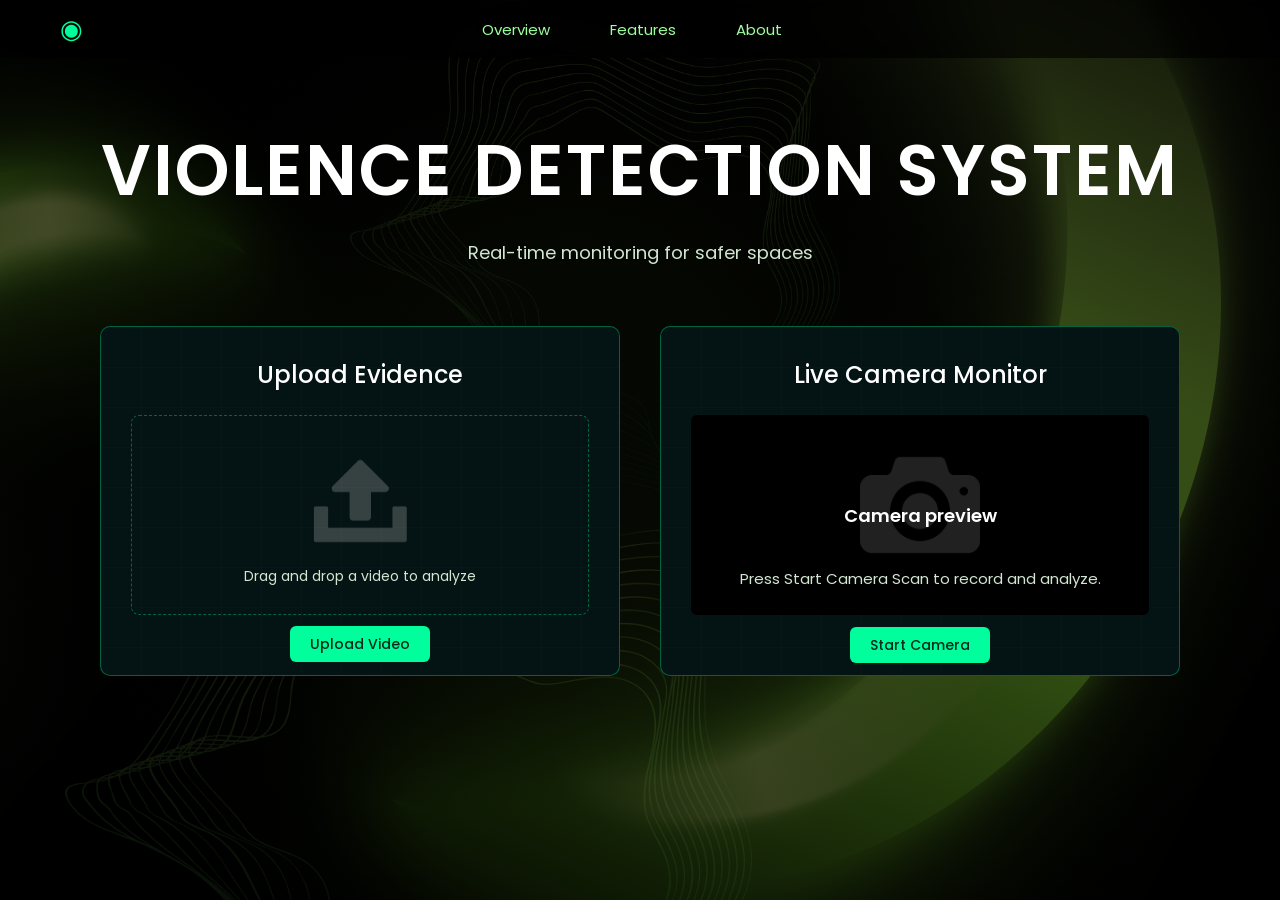
<file: client/index.html>
<!DOCTYPE html>
<html lang="en">
<head>
  <meta charset="UTF-8">
  <meta name="viewport" content="width=device-width, initial-scale=1.0">
  <title>Violence Detection System</title>
  <link rel="stylesheet" href="style.css">
</head>
<body class="app-shell">
  <div class="background-layer" aria-hidden="true"></div>

  <nav class="navbar">
    <div class="navbar-logo" aria-label="AI brand mark">&#9673;</div>

    <div class="navbar-links">
      <a class="nav-link" onclick="openOverlay('overview')">Overview</a>
      <a class="nav-link" onclick="openOverlay('features')">Features</a>
      <a class="nav-link" onclick="openOverlay('about')">About</a>
    </div>

    <button class="button button--ghost navbar-signin" type="button"></button>
  </nav>

  <main class="hero">
    <h1 class="hero-title"> VIOLENCE DETECTION SYSTEM</h1>
    <p class="hero-subtitle">Real-time monitoring for safer spaces</p>

    <div class="hero-cards">
      <section class="dashboard-card dashboard-card--upload">
        <h3 class="card-title">Upload Evidence</h3>

        <div class="upload-panel upload-panel-box">
          <p class="upload-panel-text upload-panel-label">Drag and drop a video to analyze</p>
          <button class="button button--primary upload-action-button" type="button" onclick="openUpload()">Upload Video</button>
        </div>
      </section>

      <section class="dashboard-card dashboard-card--camera">
        <h3 class="card-title">Live Camera Monitor</h3>
        <div class="camera-preview camera-preview-box" id="cameraPreview">
          <video class="camera-video is-hidden" id="cameraVideo" autoplay muted playsinline></video>
          <div class="camera-overlay" id="cameraOverlay">Camera preview</div>
        </div>
        <p class="camera-detection camera-status-text" id="cameraStatus" data-idle-text="Press Start Camera Scan to record and analyze.">Press Start Camera Scan to record and analyze.</p>
        <button class="button button--primary camera-start-button" id="cameraStartButton" type="button" onclick="openCamera()">Start Camera</button>
      </section>
    </div>

    <div class="status-banner">
      
    
    </div>
  </main>

  <section class="overlay" id="overview">
    <div class="modal-card">
      <h2 class="modal-title">Overview</h2>
      <p class="modal-text">
          This system analyzes video footage to detect violent activities in real time.      </p>
      <button class="button button--primary modal-close" type="button" onclick="closeOverlay()">Close</button>
    </div>
  </section>

  <section class="overlay" id="features">
    <div class="modal-card">
      <h2 class="modal-title">Features</h2>

      <ul class="feature-list">
        <li class="feature-list-item">Violence Detection</li>
        <li class="feature-list-item">Real Time Video Processing</li>
        <li class="feature-list-item">Frame Highlighting</li>
      </ul>

      <button class="button button--primary modal-close" type="button" onclick="closeOverlay()">Close</button>
    </div>
  </section>

  <section class="overlay" id="about">
    <div class="modal-card">
      <h2 class="modal-title">About</h2>
      <p class="modal-text">
        Group project demonstrating deep learning based violence detection using computer vision.
      </p>
      <button class="button button--primary modal-close" type="button" onclick="closeOverlay()">Close</button>
    </div>
  </section>

  <section class="overlay camera-record-overlay" id="cameraRecordOverlay">
    <div class="camera-record-card">
      <h2 class="camera-record-title">Live Camera Monitor</h2>
      <div class="camera-record-preview">
        <video class="camera-record-video is-hidden" id="cameraRecordVideo" autoplay muted playsinline></video>
        <div class="camera-record-layer" id="cameraRecordLayer">Camera preview</div>
      </div>
      <p class="camera-record-status" id="cameraRecordStatus">Press Start Camera Scan to record and analyze.</p>
    </div>
  </section>

  <section class="overlay" id="analysis">
    <div id="loading" class="analysis-loading is-hidden">
      <h2 class="analysis-loading-title">Analyzing Video...</h2>
      <div class="loader"></div>
    </div>

    <div class="modal-card analysis-modal-card">
      <div id="result" class="analysis-result is-hidden">
        <div class="analysis-dashboard">
          <section class="analysis-main-panel">
            <h2 class="analysis-panel-title"></h2>

            <div class="analysis-frame-grid">
              <div class="analysis-frame-block">
                <p class="analysis-frame-label">Most Active Frame</p>
                <img class="analysis-frame" id="mostActiveFrameImage" alt="Most active frame from the upload">
              </div>
              <div class="analysis-frame-block">
                <p class="analysis-frame-label">Masked Most Active Frame</p>
                <img class="analysis-frame" id="maskedFrameImage" alt="Masked most active frame from the upload">
              </div>
            </div>

            <div class="analysis-bottom-grid">
              <div class="analysis-frame-block analysis-gradcam-card">
                <div class="analysis-gradcam-head">
                  <p class="analysis-frame-label analysis-frame-label--gradcam">Grad-CAM Visualization</p>
                  <input class="analysis-slider" id="gradcamSlider" type="range" min="0" max="100" value="82" disabled>
                </div>

                <div class="analysis-gradcam-block">
                  <img class="analysis-frame analysis-frame--gradcam" id="gradcamImage" alt="Grad-CAM visualization of the most active frame">
                  <p class="analysis-index">Index: <span id="mostActiveFrame">-</span></p>
                </div>
              </div>

              <div class="analysis-frame-block">
                <p class="analysis-frame-label">Video</p>
                <video class="analysis-frame analysis-video-player" id="analysisVideo" controls playsinline></video>
              </div>
            </div>
          </section>

          <aside class="analysis-side-panel">
            <h2 class="analysis-panel-title analysis-panel-title--side">Analysis Result</h2>

            <div class="analysis-status-pill" id="analysisStatusPill">
              <img class="analysis-icon" src="assets/tick.png" alt="Status icon placeholder">
              <span id="prediction">Non Violent</span>
            </div>

            <div class="analysis-metric-card">
              <p class="analysis-metric-label">
                <img class="analysis-icon" src="assets/confidence.png" alt="Confidence icon placeholder">
                Confidence
              </p>
              <p class="analysis-metric-value" id="confidence">0.00%</p>
            </div>

            <div class="analysis-metric-card">
              <p class="analysis-metric-label">
                <img class="analysis-icon" src="assets/people.png" alt="People icon placeholder">
                Persons Detected
              </p>
              <p class="analysis-metric-value" id="people">0</p>
            </div>

            <div class="analysis-metric-card">
              <p class="analysis-metric-label">
                <img class="analysis-icon" src="assets/play.png" alt="Frame icon placeholder">
                Most Active Frame Index
              </p>
              <p class="analysis-metric-value" id="frameIndexCard">0</p>
            </div>

            <button class="button button--primary analysis-close" type="button" onclick="closeOverlay()">Close</button>
          </aside>
        </div>
      </div>
    </div>
  </section>

  <section class="overlay fullscreen-image-overlay" id="fullscreenImageOverlay">
    <div class="fullscreen-image-container">
      <img class="fullscreen-image" id="fullscreenImage" alt="Fullscreen image view">
      <button class="fullscreen-close" type="button" onclick="closeFullscreenImage()">&times;</button>
    </div>
  </section>

  <script src="app.js"></script>

</body>
</html>
</file>
<file: client/style.css>
@import url('https://fonts.googleapis.com/css2?family=Poppins:wght@300;400;500;600&display=swap');

:root {
  --bg-ink: #020a0a;
  --bg-panel: #031515;
  --bg-card: #041313;
  --bg-camera: #000000;
  --overlay-bg: rgba(0, 0, 0, 0.85);
  --text-main: #ffffff;
  --text-soft: #d2e6d2;
  --accent: #00ff9c;
  --accent-soft: rgba(0, 255, 156, 0.33);
  --accent-dashed: rgba(0, 255, 156, 0.35);
  --border-radius: 10px;
  
  /* TWEAK CONTROLS: analysis modal size */
  --analysis-overlay-padding: 20px;
  --analysis-modal-width: 1320px;
  --analysis-modal-max-width: calc(100vw - 40px);
  --analysis-modal-height: auto;
  --analysis-modal-max-height: 88vh;
  --analysis-modal-padding: 16px;
  --analysis-modal-radius: 20px;
  --analysis-mobile-max-width: calc(100vw - 16px);
  --analysis-mobile-max-height: calc(100vh - 16px);

  /* TWEAK CONTROLS: camera recording overlay size */
  --camera-record-width: 1220px;
  --camera-record-max-width: calc(100vw - 60px);
  --camera-record-max-height: 88vh;
  --camera-record-padding: 16px;
  --camera-record-radius: 20px;
  --camera-record-preview-min-height: 58vh;

  /* TWEAK CONTROLS: upload section (independent positioning) */
  --upload-panel-top: 88px;
  --upload-panel-left: 30px;
  --upload-panel-width: calc(100% - 60px);
  --upload-panel-height: 200px;
  --upload-panel-padding: 20px;
  --upload-panel-offset-x: 0px;
  --upload-panel-offset-y: 0px;

  --upload-text-top: 150px;
  --upload-text-left: 50%;
  --upload-text-max-width: 320px;
  --upload-text-font-size: 14px;
  --upload-text-offset-x: -50%;
  --upload-text-offset-y: 0px;

  --upload-button-top: 210px;
  --upload-button-left: 50%;
  --upload-button-width: auto;
  --upload-button-offset-x: -50%;
  --upload-button-offset-y: 0px;

  /* TWEAK CONTROLS: upload image (upload.png inside upload box) */
  --upload-image-top: 35px;
  --upload-image-left: 50%;
  --upload-image-width: 100px;
  --upload-image-height: 100px;
  --upload-image-opacity: 0.2;
  --upload-image-offset-x: -50%;
  --upload-image-offset-y: 0px;

  /* TWEAK CONTROLS: camera section (independent positioning) */
  --camera-preview-top: 88px;
  --camera-preview-left: 30px;
  --camera-preview-width: calc(100% - 60px);
  --camera-preview-height: 200px;
  --camera-preview-offset-x: 0px;
  --camera-preview-offset-y: 0px;

  --camera-status-top: 240px;
  --camera-status-left: 30px;
  --camera-status-width: calc(100% - 60px);
  --camera-status-font-size: 15px;
  --camera-status-offset-x: 0px;
  --camera-status-offset-y: 0px;

  --camera-button-top: 300px;
  --camera-button-left: 50%;
  --camera-button-width: auto;
  --camera-button-offset-x: -50%;
  --camera-button-offset-y: 0px;

  /* TWEAK CONTROLS: camera image (camera.png inside camera box) */
  --camera-image-top: 45%;
  --camera-image-left: 50%;
  --camera-image-width: 120px;
  --camera-image-height: 120px;
  --camera-image-opacity: 0.2;
  --camera-image-offset-x: -50%;
  --camera-image-offset-y: -50%;
}

/* ============================= */
/* APP SHELL */
/* ============================= */

.app-shell {
  margin: 0;
  min-height: 100vh;
  position: relative;
  isolation: isolate;
  font-family: 'Poppins', Arial, sans-serif;
  color: var(--text-main);
  background-color: transparent;
}

.background-layer {
  position: fixed;
  inset: 0;
  background-color: var(--bg-ink);
  background-image:
    linear-gradient(rgba(0, 0, 0, 0.7), rgba(0, 0, 0, 0.7)),
    url("assets/background.png");
  background-position: center;
  background-repeat: no-repeat;
  background-size: cover;
  pointer-events: none;
  z-index: 0;
}

.app-shell::before{
  content:"";

  position:fixed;
  top:90%;
  left:10%;

  /* SIZE (adjust here) */
  width:700px;
  height:700px;

  /* IMAGE */
  background-image:url("assets/design.png");
  background-size:contain;
  background-repeat:no-repeat;
  background-position:center;

  /* POSITION */
  transform:translate(-10%, -50%);

  /* OPACITY */
  opacity:0.45;

  /* ROTATION SPEED */
  animation:rotateDesign 80s linear infinite;

  /* LAYERING */
  z-index:1;
  pointer-events:none;
}

@keyframes rotateDesign{
  0%{
    transform:translate(-50%, -50%) rotate(0deg);
  }

  100%{
    transform:translate(-50%, -50%) rotate(360deg);
  }
}

.app-shell::after{
  content:"";

  position:fixed;

  /* POSITION */
  top:0%;
  right:32%;

  /* SIZE */
  width:550px;
  height:500px;

  /* IMAGE */
  background-image:url("assets/design.png");
  background-size:contain;
  background-repeat:no-repeat;
  background-position:center;

  /* OPACITY */
  opacity:0.40;

  /* ROTATION */
  animation:rotateDesignReverse 120s linear infinite;

  /* LAYER */
  z-index:1;
  pointer-events:none;
}

@keyframes rotateDesignReverse{
  0%{
    transform:rotate(0deg);
  }

  100%{
    transform:rotate(360deg);
  }
}
.navbar,
.hero,
.hero-cards,
.overlay{
  position:relative;
  z-index:2;
}

/* ============================= */
/* NAVBAR */
/* ============================= */

.navbar {
  display: flex;
  align-items: center;
  justify-content: space-between;
  gap: 24px;

  padding: 16px 60px;

  /* THE BAND */
  background: rgba(0,0,0,0.65);

  backdrop-filter: blur(8px);

 

  position: sticky;
  top: 0;
}


.navbar-logo {
  color: var(--accent);
  font-size: 26px;
  line-height: 1;
}

.navbar-links {
  display: flex;
  align-items: center;
  gap: 60px;   /* increase distance */
}


.nav-link {
  color: #9cff9c;
  cursor: pointer;
  font-size: 15px;
  font-weight: 400;
  text-decoration: none;
}

.nav-link:hover {
  color: var(--accent);
}



/* ============================= */
/* BUTTONS */
/* ============================= */

.button {
  border: none;
  border-radius: 6px;
  cursor: pointer;
  font-family: inherit;
  font-size: 14px;
  font-weight: 500;
  line-height: 1;
  padding: 11px 20px;
}

.button--primary {
  background-color: var(--accent);
  color: #012b1c;
  margin-top: 4px;
}

.button--ghost {
  background-color: transparent;
  
}

/* ============================= */
/* HERO SECTION */
/* ============================= */

.hero {
  margin-top: 60px;
  padding: 0 24px 56px;
  text-align: center;
}

.hero-title {
  margin: 0;
  font-size: 70px;
  font-weight: 600;
  letter-spacing: 2px;
}

.hero-subtitle {
  margin: 15px 0 0;
  color: var(--text-soft);
  font-size: 18px;
  font-weight: 400;
}

/* ============================= */
/* HERO CARDS */
/* ============================= */

.hero-cards {
  display: flex;
  flex-wrap: wrap;
  justify-content: center;
  gap: 40px;
  margin-top: 60px;
}

.dashboard-card{
  width:520px;
  height:350px;
  border:1px solid var(--accent-soft);
  border-radius:var(--border-radius);
  background-color:var(--bg-card);
  padding:30px;
  box-sizing:border-box;
  position: relative;
  overflow: hidden;
   /* GRID LINES */
  background-image:
    linear-gradient(rgba(0,255,156,0.02) 1px, transparent 1px),
    linear-gradient(90deg, rgba(0,255,156,0.02) 1px, transparent 1px);
      background-size:40px 40px;   /* THIS WAS MISSING */
}


.card-title {
  margin: 0;
  color: var(--text-main);
  font-size: 24px;
  font-weight: 500;
}

/* ============================= */
/* UPLOAD PANEL */
/* ============================= */

.upload-panel {
  position: absolute;
  top: var(--upload-panel-top);
  left: var(--upload-panel-left);
  width: var(--upload-panel-width);
  height: var(--upload-panel-height);
  margin: 0;
  border: 1px dashed var(--accent-dashed);
  border-radius: 8px;
  padding: var(--upload-panel-padding);
  box-sizing: border-box;
  text-align: left;
  overflow: visible;
  transform: translate(var(--upload-panel-offset-x), var(--upload-panel-offset-y));
}

.upload-panel::before {
  content: "";
  position: absolute;
  top: var(--upload-image-top);
  left: var(--upload-image-left);
  width: var(--upload-image-width);
  height: var(--upload-image-height);
  background-image: url("assets/upload.png");
  background-position: center;
  background-repeat: no-repeat;
  background-size: contain;
  opacity: var(--upload-image-opacity);
  transform: translate(var(--upload-image-offset-x), var(--upload-image-offset-y));
  pointer-events: none;
}

.upload-panel-text {
  position: absolute;
  top: var(--upload-text-top);
  left: var(--upload-text-left);
  margin: 0;
  width: 100%;
  max-width: var(--upload-text-max-width);
  color: var(--text-soft);
  font-size: var(--upload-text-font-size);
  text-align: center;
  z-index: 1;
  transform: translate(var(--upload-text-offset-x), var(--upload-text-offset-y));
}

.upload-action-button {
  position: absolute;
  top: var(--upload-button-top);
  left: var(--upload-button-left);
  width: var(--upload-button-width);
  margin: 0;
  z-index: 1;
  transform: translate(var(--upload-button-offset-x), var(--upload-button-offset-y));
}

/* ============================= */
/* CAMERA PREVIEW */
/* ============================= */

.camera-preview {
  position: absolute;
  top: var(--camera-preview-top);
  left: var(--camera-preview-left);
  width: var(--camera-preview-width);
  height: var(--camera-preview-height);
  margin: 0;
  border-radius: 6px;
  background-color: var(--bg-camera);
  overflow: hidden;
  text-align:center;
  transform: translate(var(--camera-preview-offset-x), var(--camera-preview-offset-y));
}

.camera-preview::before {
  content: "";
  position: absolute;
  top: var(--camera-image-top);
  left: var(--camera-image-left);
  width: var(--camera-image-width);
  height: var(--camera-image-height);
  background-image: url("assets/camera.png");
  background-position: center;
  background-repeat: no-repeat;
  background-size: contain;
  opacity: var(--camera-image-opacity);
  transform: translate(var(--camera-image-offset-x), var(--camera-image-offset-y));
  pointer-events: none;
  z-index: 0;
}

.camera-video {
  position: relative;
  z-index: 1;
  width: 100%;
  height: 100%;
  object-fit: cover;
  display: block;
}

.camera-overlay {
  position: absolute;
  inset: 0;
  z-index: 2;
  display: flex;
  align-items: center;
  justify-content: center;
  padding: 12px;
  color: var(--text-main);
  font-size: 18px;
  font-weight: 600;
  background: rgba(0, 0, 0, 0.35);
  text-align: center;
}

.camera-overlay--countdown {
  font-size: 72px;
  color: var(--accent);
  text-shadow: 0 0 14px rgba(0, 255, 156, 0.4);
}

.camera-overlay--recording {
  color: #ff4c4c;
  font-size: clamp(34px, 4.2vw, 62px);
  font-weight: 700;
  letter-spacing: 1.6px;
  text-transform: uppercase;
  text-shadow: 0 0 16px rgba(255, 74, 74, 0.45);
  gap: 14px;
}

.camera-overlay--recording::before {
  content: "";
  width: 16px;
  height: 16px;
  border-radius: 50%;
  background: #ff2323;
  box-shadow: 0 0 10px rgba(255, 35, 35, 0.8);
  animation: recordingBlink 1s ease-in-out infinite;
}

@keyframes recordingBlink {
  0%,
  100% {
    opacity: 1;
    transform: scale(1);
  }

  50% {
    opacity: 0.25;
    transform: scale(0.7);
  }
}

.camera-detection {
  position: absolute;
  top: var(--camera-status-top);
  left: var(--camera-status-left);
  width: var(--camera-status-width);
  margin: 0;
  color: var(--text-soft);
  font-size: var(--camera-status-font-size);
  text-align:center;
  transform: translate(var(--camera-status-offset-x), var(--camera-status-offset-y));
}

.camera-start-button {
  position: absolute;
  top: var(--camera-button-top);
  left: var(--camera-button-left);
  width: var(--camera-button-width);
  margin: 0;
  transform: translate(var(--camera-button-offset-x), var(--camera-button-offset-y));
}

#cameraStartButton:disabled {
  opacity: 0.65;
  cursor: not-allowed;
}

/* ============================= */
/* CAMERA RECORDING OVERLAY */
/* ============================= */

#cameraRecordOverlay.camera-record-overlay {
  z-index: 998;
  background:
    radial-gradient(circle at 50% 0%, rgba(0, 255, 156, 0.07), transparent 42%),
    rgba(0, 0, 0, 0.89);
  backdrop-filter: blur(3px);
}

.camera-record-card {
  width: min(var(--camera-record-width), var(--camera-record-max-width));
  max-width: min(var(--camera-record-width), var(--camera-record-max-width));
  max-height: var(--camera-record-max-height);
  border: 1px solid rgba(118, 255, 204, 0.23);
  border-radius: var(--camera-record-radius);
  background:
    radial-gradient(circle at 84% 10%, rgba(135, 255, 191, 0.22), transparent 34%),
    radial-gradient(circle at 22% 84%, rgba(42, 120, 120, 0.18), transparent 35%),
    linear-gradient(120deg, rgba(2, 18, 20, 0.93), rgba(3, 31, 31, 0.88));
  box-shadow:
    0 0 0 1px rgba(0, 255, 156, 0.12) inset,
    0 0 32px rgba(52, 255, 166, 0.14),
    0 25px 60px rgba(0, 0, 0, 0.65);
  padding: var(--camera-record-padding);
  box-sizing: border-box;
  display: flex;
  flex-direction: column;
  gap: 12px;
  overflow: auto;
}

.camera-record-title {
  margin: 0;
  font-size: clamp(22px, 1.8vw, 34px);
  color: #ebfff5;
}

.camera-record-preview {
  position: relative;
  min-height: var(--camera-record-preview-min-height);
  border: 1px solid rgba(109, 240, 189, 0.16);
  border-radius: 14px;
  overflow: hidden;
  background: #02090a;
}

.camera-record-video {
  width: 100%;
  height: 100%;
  min-height: var(--camera-record-preview-min-height);
  object-fit: cover;
  display: block;
}

.camera-record-layer {
  position: absolute;
  inset: 0;
  z-index: 2;
  display: flex;
  align-items: center;
  justify-content: center;
  padding: 12px;
  color: var(--text-main);
  font-size: 18px;
  font-weight: 600;
  background: rgba(0, 0, 0, 0.35);
  text-align: center;
}

.camera-record-status {
  margin: 0;
  color: var(--text-soft);
  font-size: 16px;
  text-align: center;
}

/* ============================= */
/* STATUS BANNER */
/* ============================= */

.status-banner {
  margin-top: 40px;
  color: var(--accent);
  font-size: 15px;
  font-weight: 500;
  letter-spacing: 0.5px;
}

.status-banner-label {
  margin-right: 4px;
}

.status-banner-value {
  font-weight: 600;
}

/* ============================= */
/* MODAL / OVERLAY */
/* ============================= */

.overlay {
  position: fixed;
  inset: 0;
  display: none;
  align-items: center;
  justify-content: center;
  background-color: var(--overlay-bg);
  padding: 20px;
  box-sizing: border-box;
}

.modal-card {
  width: 100%;
  max-width: 1200px;
  max-height: 84vh;
  border-radius: var(--border-radius);
  background-color: var(--bg-panel);
  box-sizing: border-box;
  padding: 34px 30px;
  text-align: center;
  overflow-y: auto;
}

.modal-title {
  font-size: 28px;
  font-weight: 600;
}

.modal-text {
  margin: 14px 0 0;
  color: var(--text-soft);
  font-size: 15px;
  line-height: 1.5;
}

/* ============================= */
/* FEATURE LIST */
/* ============================= */

.feature-list {
  margin: 16px 0 20px;
  padding-left: 20px;
  text-align: left;
}

.feature-list-item {
  margin-bottom: 8px;
  color: var(--text-soft);
  font-size: 15px;
}

.modal-close {
  margin-top: 10px;
}

/* ============================= */
/* ANALYSIS RESULT */
/* ============================= */

.analysis-loading {
  display: grid;
  place-items: center;
  align-content: center;
  gap: 16px;
  min-height: 340px;
}

.analysis-loading-title {
  margin: 0;
  color: #e9fff5;
  font-size: clamp(22px, 2vw, 34px);
  font-weight: 600;
  text-align: center;
}

.analysis-modal-card {
  width: min(1460px, 100%);
  max-height: calc(100vh - 40px);
  border: 1px solid rgba(118, 255, 204, 0.23);
  border-radius: 24px;
  background:
    radial-gradient(circle at 84% 10%, rgba(135, 255, 191, 0.22), transparent 34%),
    radial-gradient(circle at 22% 84%, rgba(42, 120, 120, 0.18), transparent 35%),
    linear-gradient(120deg, rgba(2, 18, 20, 0.93), rgba(3, 31, 31, 0.88));
  box-shadow:
    0 0 0 1px rgba(0, 255, 156, 0.12) inset,
    0 0 32px rgba(52, 255, 166, 0.14),
    0 25px 60px rgba(0, 0, 0, 0.65);
  padding: clamp(16px, 2.1vw, 30px);
  text-align: left;
  box-sizing: border-box;
  overflow-y: auto;
}

#analysis.overlay {
  z-index: 999;
  align-items: center;
  justify-content: center;
  padding: 2px !important;
}

.analysis-result {
  display: block;
}

.analysis-dashboard {
  display: grid;
  grid-template-columns: minmax(0, 2fr) minmax(340px, 0.95fr);
  gap: clamp(14px, 1.8vw, 24px);
}

.analysis-main-panel {
  border: 1px solid rgba(109, 240, 189, 0.16);
  border-radius: 18px;
  padding: 24px;
  background:
    radial-gradient(circle at 72% 82%, rgba(0, 168, 119, 0.14), transparent 42%),
    linear-gradient(180deg, rgba(5, 23, 24, 0.92), rgba(4, 20, 22, 0.8));
}

.analysis-panel-title {
  margin: 0 0 18px;
  font-size: clamp(24px, 2vw, 40px);
  letter-spacing: 0.4px;
  line-height: 1;
  color: #f2fff9;
  white-space: nowrap;
}

.analysis-panel-title--side {
  margin-bottom: 22px;
  font-size: clamp(24px, 1.9vw, 34px);
}

.analysis-frame-grid {
  display: grid;
  grid-template-columns: repeat(2, minmax(0, 1fr));
  gap: 14px;
  margin-bottom: 16px;
}

.analysis-frame-block {
  text-align: left;
  min-width: 0;
}

.analysis-bottom-grid {
  display: grid;
  grid-template-columns: repeat(2, minmax(0, 1fr));
  gap: 14px;
  margin-top: 2px;
  align-items: start;
}

.analysis-gradcam-card {
  min-width: 0;
}

.analysis-bottom-grid .analysis-frame-block {
  display: flex;
  flex-direction: column;
}

.analysis-bottom-grid .analysis-frame-label {
  margin: 0 0 10px;
}

.analysis-bottom-grid .analysis-gradcam-head {
  display: block;
  margin: 0 0 10px;
}

.analysis-bottom-grid .analysis-gradcam-head .analysis-frame-label {
  margin: 0;
}

.analysis-frame-label {
  margin: 0 0 10px;
  color: var(--text-soft);
  font-size: clamp(14px, 1.05vw, 20px);
  line-height: 1.2;
  letter-spacing: 0.1px;
}

.analysis-frame-label--gradcam {
  margin: 0;
  font-size: clamp(16px, 1.2vw, 23px);
}

.analysis-frame {
  width: 100%;
  border-radius: 14px;
  display: block;
  aspect-ratio: 16 / 9;
  height: 240px;
  max-height: none;
  border: 1px solid rgba(116, 255, 206, 0.17);
  background: rgba(0, 0, 0, 0.24);
  object-fit: cover;
}

.analysis-frame:not([src]),
.analysis-frame[src=""] {
  opacity: 0;
}

.analysis-video-player {
  background: #000;
  height: 240px;
  max-height: none;
}

.analysis-video-player:not([src]),
.analysis-video-player[src=""] {
  opacity: 0;
}

.analysis-gradcam-head {
  display: grid;
  grid-template-columns: minmax(0, 1fr) minmax(240px, 1.1fr);
  align-items: center;
  gap: 18px;
  margin-top: 0;
}

.analysis-slider {
  -webkit-appearance: none;
  appearance: none;
  height: 7px;
  border-radius: 20px;
  background:
    linear-gradient(90deg, rgba(123, 255, 208, 0.98) 0%, rgba(123, 255, 208, 0.98) 82%, rgba(200, 248, 225, 0.25) 82%, rgba(200, 248, 225, 0.25) 100%);
  outline: none;
  border: 1px solid rgba(190, 255, 228, 0.22);
}

.analysis-slider::-webkit-slider-thumb {
  -webkit-appearance: none;
  appearance: none;
  width: 18px;
  height: 18px;
  border-radius: 50%;
  background: #dffff2;
  border: 0;
  box-shadow: 0 0 10px rgba(116, 255, 193, 0.6);
}

.analysis-slider::-moz-range-thumb {
  width: 18px;
  height: 18px;
  border-radius: 50%;
  background: #dffff2;
  border: 0;
  box-shadow: 0 0 10px rgba(116, 255, 193, 0.6);
}

.analysis-gradcam-block {
  margin-top: 12px;
  border: 1px solid rgba(116, 255, 206, 0.17);
  border-radius: 14px;
  background: rgba(0, 0, 0, 0.24);
  min-height: 0;
  height: 240px;
  display: block;
  position: relative;
  padding: 0;
  overflow: hidden;
}

.analysis-bottom-grid .analysis-gradcam-block {
  margin-top: 0;
}

.analysis-frame--gradcam {
  width: 100%;
  height: 100%;
  max-height: none;
  border: 0;
}

.analysis-index {
  position: absolute;
  right: 12px;
  bottom: 12px;
  margin: 0;
  text-align: center;
  padding: 4px 8px;
  border-radius: 999px;
  background: rgba(2, 11, 11, 0.7);
  border: 1px solid rgba(130, 255, 205, 0.22);
  color: rgba(220, 242, 235, 0.88);
  font-size: clamp(16px, 1.2vw, 24px);
}

.analysis-side-panel {
  display: flex;
  flex-direction: column;
  gap: 14px;
}

.analysis-status-pill {
  display: flex;
  align-items: center;
  gap: 14px;
  border-radius: 14px;
  border: 1px solid rgba(110, 238, 184, 0.2);
  background:
    linear-gradient(120deg, rgba(55, 211, 139, 0.45), rgba(13, 73, 67, 0.68));
  min-height: 74px;
  padding: 0 18px;
  font-size: clamp(18px, 1.35vw, 28px);
  font-weight: 600;
  color: #e8fff4;
  white-space: nowrap;
}

.analysis-status-pill--safe {
  border-color: rgba(110, 238, 184, 0.24);
  background:
    linear-gradient(120deg, rgba(55, 211, 139, 0.45), rgba(13, 73, 67, 0.68));
}

.analysis-status-pill--alert {
  border-color: rgba(255, 132, 132, 0.24);
  background:
    linear-gradient(120deg, rgba(255, 84, 84, 0.35), rgba(82, 24, 24, 0.7));
}

.analysis-metric-card {
  border-radius: 14px;
  border: 1px solid rgba(109, 240, 189, 0.17);
  background:
    radial-gradient(circle at 90% 20%, rgba(73, 156, 131, 0.12), transparent 40%),
    rgba(4, 20, 23, 0.86);
  min-height: 110px;
  padding: 14px 18px;
}

.analysis-metric-label {
  margin: 0;
  color: rgba(210, 233, 220, 0.97);
  font-size: clamp(14px, 1vw, 19px);
  line-height: 1.2;
  display: flex;
  align-items: center;
  gap: 12px;
  white-space: nowrap;
}

.analysis-metric-value {
  margin: 10px 0 0;
  color: #f4fff8;
  font-size: clamp(22px, 1.6vw, 34px);
  font-weight: 600;
  line-height: 1;
}

.analysis-icon {
  width: 24px;
  background: transparent !important;
  height: 24px;
  object-fit: contain;
  border-radius: 4px;
  /*filter: drop-shadow(0 0 5px rgba(77, 255, 178, 0.42));*/
}

.analysis-close {
  margin: 16px auto 0;
  min-width: 210px;
  font-size: 18px;
  font-weight: 600;
  border-radius: 10px;
  padding: 14px 18px;
  background: linear-gradient(90deg, #44d795, #51fda4);
}

.is-hidden {
  display: none;
}

.recording-dot{
width:12px;
height:12px;
background:red;
border-radius:50%;
animation:blink 1s infinite;
}


/* ============================= */
/* LOADER */
/* ============================= */

.loader {
  margin: 20px auto 0;
  width: 50px;
  height: 50px;
  border: 5px solid #333333;
  border-top-color: var(--accent);
  border-radius: 50%;
  animation: spin 1s linear infinite;
}

@keyframes spin {
  0%   { transform: rotate(0deg); }
  100% { transform: rotate(360deg); }
}

/* ============================= */
/* RESPONSIVE */
/* ============================= */

@media (max-width: 960px) {
  .navbar {
    padding: 20px 24px;
  }

  .hero-title {
    font-size: 44px;
    letter-spacing: 1px;
  }
}

@media (max-width: 1280px) {
  .analysis-modal-card {
    width: 80%;
    max-height: calc(100vh - 24px);
    padding: 18px;
  }

  .analysis-dashboard {
    gap: 20px;
  }

  .analysis-main-panel {
    padding: 18px;
  }

  .analysis-gradcam-block {
    min-height: 190px;
  }
}

@media (max-width: 1024px) {
  .camera-record-card {
    width: min(var(--camera-record-width), calc(100vw - 20px));
    max-width: min(var(--camera-record-width), calc(100vw - 20px));
    max-height: calc(100vh - 20px);
    padding: 12px;
  }

  .camera-record-preview,
  .camera-record-video {
    min-height: 52vh;
  }

  .analysis-modal-card {
    width: 100%;
    max-height: calc(100vh - 16px);
    padding: 14px;
  }

  .analysis-dashboard {
    grid-template-columns: 1fr;
  }

  .analysis-side-panel {
    display: grid;
    grid-template-columns: repeat(2, minmax(0, 1fr));
    gap: 12px;
  }

  .analysis-panel-title--side,
  .analysis-status-pill,
  .analysis-close {
    grid-column: 1 / -1;
  }

  .analysis-close {
    width: min(100%, 320px);
  }
}

@media (max-width: 600px) {

  .camera-record-card {
    width: calc(100vw - 10px);
    max-width: calc(100vw - 10px);
    max-height: calc(100vh - 10px);
    padding: 10px;
    border-radius: 14px;
  }

  .camera-record-title {
    font-size: 22px;
  }

  .camera-record-preview,
  .camera-record-video {
    min-height: 44vh;
  }

  .navbar {
    flex-wrap: wrap;
    justify-content: center;
  }

  .navbar-links {
    gap: 18px;
  }

  .hero {
    margin-top: 34px;
  }

  .hero-title {
    font-size: 32px;
  }

  .dashboard-card {
    width: 100%;
    max-width: 420px;
    padding: 24px;
  }

  .analysis-modal-card {
    width: 100%;
    max-height: calc(100vh - 8px);
    padding: 12px;
    border-radius: 16px;
  }

  .analysis-main-panel {
    padding: 12px;
  }

  .analysis-frame-grid {
    grid-template-columns: 1fr;
    gap: 12px;
  }

  .analysis-frame {
    max-height: 180px;
  }

  .analysis-gradcam-head {
    grid-template-columns: 1fr;
    gap: 10px;
  }

  .analysis-gradcam-block {
    min-height: 165px;
  }

  .analysis-frame--gradcam {
    width: 100%;
    max-height: 155px;
  }

  .analysis-side-panel {
    display: flex;
  }

  .analysis-status-pill {
    min-height: 62px;
    padding: 0 12px;
  }

  .analysis-metric-card {
    min-height: 82px;
    padding: 10px 12px;
  }

  .analysis-icon {
    width: 20px;
    height: 20px;
  }

  .analysis-close {
    min-width: 0;
    width: 100%;
    font-size: 18px;
    padding: 14px 16px;
  }
}

/* ============================= */
/* FULLSCREEN IMAGE VIEW */
/* ============================= */

.fullscreen-image-overlay {
  display: none;
  justify-content: center;
  align-items: center;
  background-color: rgba(0, 0, 0, 0.95);
  z-index: 1000;
}

.fullscreen-image-container {
  position: relative;
  width: 90vw;
  height: 90vh;
  max-width: 1200px;
  max-height: 900px;
}

.fullscreen-image {
  width: 100%;
  height: 100%;
  object-fit: contain;
  border-radius: 8px;
}

.fullscreen-close {
  position: absolute;
  top: 16px;
  right: 16px;
  width: 48px;
  height: 48px;
  padding: 0;
  background-color: rgba(0, 0, 0, 0.5);
  border: none;
  border-radius: 50%;
  color: white;
  font-size: 32px;
  cursor: pointer;
  display: flex;
  align-items: center;
  justify-content: center;
  transition: background-color 0.2s;
}

.fullscreen-close:hover {
  background-color: rgba(0, 0, 0, 0.8);
}

/* ============================= */
/* ANALYSIS MODAL HARD FIX */
/* ============================= */

#analysis.overlay {
  z-index: 999;
  align-items: center;
  justify-content: center;
  padding: var(--analysis-overlay-padding) !important;
}

#analysis .modal-card.analysis-modal-card {
  width: min(var(--analysis-modal-width), var(--analysis-modal-max-width)) !important;
  min-width: 0 !important;
  max-width: min(var(--analysis-modal-width), var(--analysis-modal-max-width)) !important;
  height: var(--analysis-modal-height) !important;
  max-height: var(--analysis-modal-max-height) !important;
  padding: var(--analysis-modal-padding) !important;
  border-radius: var(--analysis-modal-radius) !important;
  margin: 0 auto !important;
  overflow: auto !important;
}

#analysis #result.analysis-result {
  display: block;
}

#analysis #result.analysis-result.is-hidden {
  display: none !important;
}

#analysis.analysis-overlay--loading .modal-card.analysis-modal-card {
  display: none !important;
}

#analysis.analysis-overlay--loading #loading.analysis-loading {
  display: grid !important;
  width: min(520px, 92vw);
  min-height: min(240px, 35vh);
  margin: 0 auto;
  padding: 22px;
  border: 1px solid rgba(118, 255, 204, 0.23);
  border-radius: 20px;
  background:
    radial-gradient(circle at 84% 10%, rgba(135, 255, 191, 0.22), transparent 34%),
    linear-gradient(120deg, rgba(2, 18, 20, 0.93), rgba(3, 31, 31, 0.88));
  box-shadow:
    0 0 0 1px rgba(0, 255, 156, 0.12) inset,
    0 0 32px rgba(52, 255, 166, 0.14),
    0 25px 60px rgba(0, 0, 0, 0.65);
}

#analysis .analysis-dashboard {
  display: grid !important;
  grid-template-columns: minmax(0, 1.8fr) minmax(320px, 1fr) !important;
  gap: 16px !important;
  align-items: start;
}

#analysis .analysis-main-panel {
  min-width: 0;
}

#analysis .analysis-panel-title {
  font-size: clamp(20px, 1.7vw, 34px) !important;
  white-space: nowrap;
  overflow: hidden;
  text-overflow: ellipsis;
}

#analysis .analysis-panel-title--side {
  font-size: clamp(20px, 1.5vw, 30px) !important;
}

#analysis .analysis-frame-label {
  font-size: clamp(13px, 0.95vw, 17px) !important;
}

#analysis .analysis-frame-label--gradcam {
  font-size: clamp(14px, 1.05vw, 20px) !important;
}

#analysis .analysis-frame {
  height: 190px !important;
  max-height: 190px !important;
}

#analysis .analysis-gradcam-block {
  margin-top: 12px !important;
  min-height: 0 !important;
  height: 190px !important;
  max-height: 190px !important;
  padding: 0 !important;
  overflow: hidden !important;
}

#analysis .analysis-bottom-grid .analysis-gradcam-head {
  margin: 0 0 10px !important;
}

#analysis .analysis-bottom-grid .analysis-gradcam-block {
  margin-top: 0 !important;
}

#analysis .analysis-frame--gradcam {
  width: 100% !important;
  height: 100% !important;
  max-height: none !important;
  border: 0 !important;
}

#analysis .analysis-video-player {
  height: 190px !important;
  max-height: 190px !important;
}

#analysis .analysis-index {
  right: 10px !important;
  bottom: 10px !important;
  font-size: clamp(14px, 1vw, 22px) !important;
}

#analysis .analysis-side-panel {
  min-width: 0;
}

#analysis .analysis-status-pill {
  min-height: 64px !important;
  padding: 0 12px !important;
  font-size: clamp(16px, 1.25vw, 24px) !important;
}

#analysis .analysis-status-pill span {
  white-space: nowrap;
  overflow: hidden;
  text-overflow: ellipsis;
}

#analysis .analysis-metric-card {
  min-height: 92px !important;
  padding: 10px 12px !important;
}

#analysis .analysis-metric-label {
  font-size: clamp(13px, 0.9vw, 16px) !important;
  gap: 8px !important;
  white-space: nowrap;
  overflow: hidden;
  text-overflow: ellipsis;
}

#analysis .analysis-metric-value {
  margin-top: 6px !important;
  font-size: clamp(18px, 1.35vw, 28px) !important;
}

#analysis .analysis-icon,
#analysis .analysis-status-pill img,
#analysis .analysis-metric-label img {
  width: 20px !important;
  height: 20px !important;
  min-width: 20px !important;
  max-width: 20px !important;
  object-fit: contain !important;
}

#analysis .analysis-close {
  min-width: 0 !important;
  width: min(220px, 100%) !important;
  font-size: 16px !important;
  padding: 12px 14px !important;
}

@media (max-width: 1024px) {
  #analysis .modal-card.analysis-modal-card {
    width: min(var(--analysis-modal-width), var(--analysis-mobile-max-width)) !important;
    min-width: 0 !important;
    max-width: min(var(--analysis-modal-width), var(--analysis-mobile-max-width)) !important;
    max-height: var(--analysis-mobile-max-height) !important;
    padding: 10px !important;
  }

  #analysis .analysis-dashboard {
    grid-template-columns: 1fr !important;
    gap: 12px !important;
  }

  #analysis .analysis-side-panel {
    display: grid !important;
    grid-template-columns: repeat(2, minmax(0, 1fr)) !important;
    gap: 10px !important;
  }

  #analysis .analysis-panel-title--side,
  #analysis .analysis-status-pill,
  #analysis .analysis-close {
    grid-column: 1 / -1 !important;
  }
}

@media (max-width: 640px) {
  #analysis .analysis-frame-grid {
    grid-template-columns: 1fr !important;
  }

  #analysis .analysis-bottom-grid {
    grid-template-columns: 1fr !important;
  }

  #analysis .analysis-gradcam-head {
    grid-template-columns: 1fr !important;
    gap: 8px !important;
  }

  #analysis .analysis-frame,
  #analysis .analysis-video-player,
  #analysis .analysis-gradcam-block {
    height: 150px !important;
    max-height: 150px !important;
  }

  #analysis .analysis-frame--gradcam {
    width: 100% !important;
    height: 100% !important;
    max-height: none !important;
  }
}
.analysis-slider {
  display: none !important;
}
</file>
